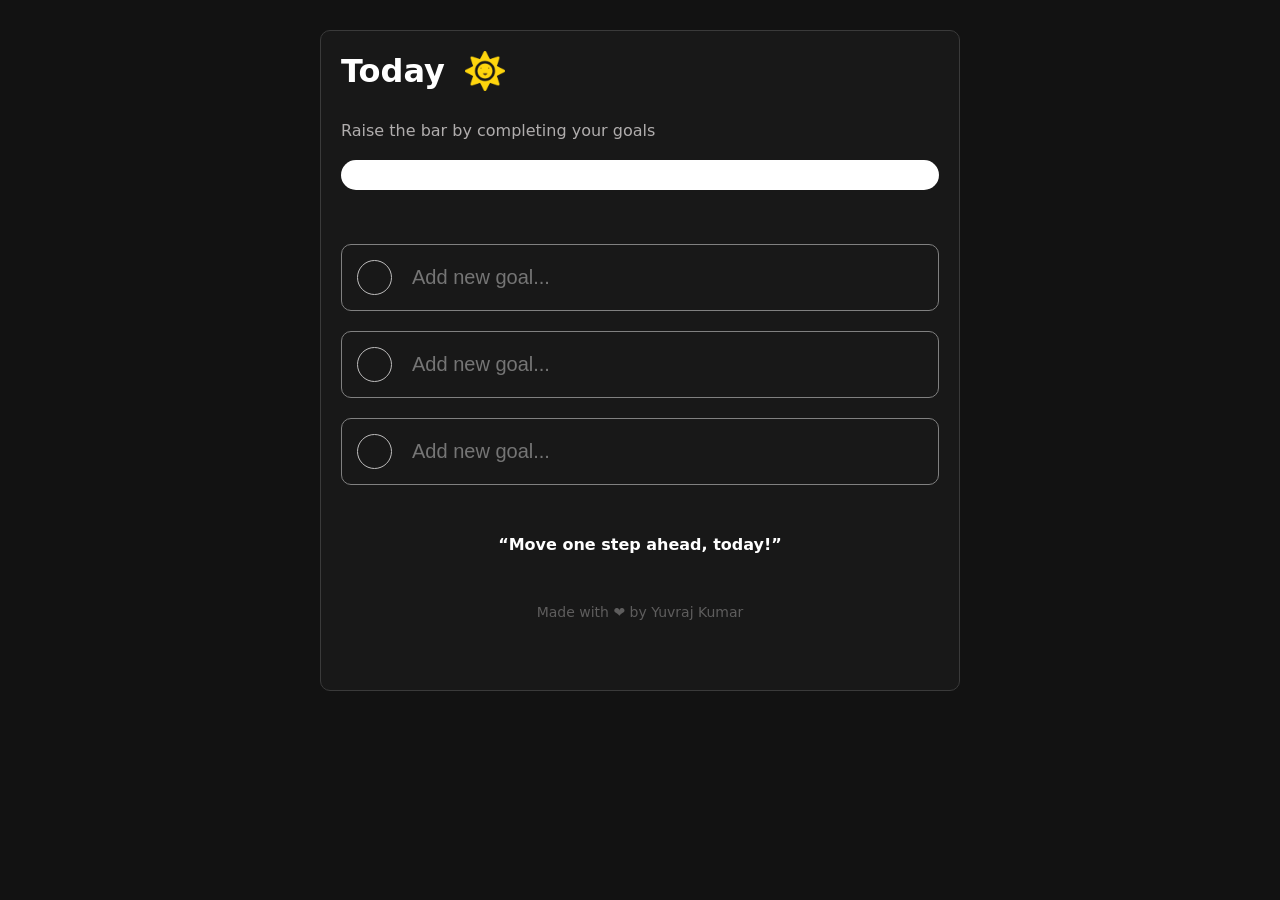
<file: PROJECTS/FOCUS_ON_TODAY/index.html>
<!DOCTYPE html>
<html lang="en">
<head>
    <meta charset="UTF-8">
    <meta name="viewport" content="width=device-width, initial-scale=1.0">
    <title>FOCUS ON TODAY</title>
    <link rel="stylesheet" href="style.css">
</head>
<body>
    <!-- CONTAINER SECTION -->
    <div id="main-container">

        <!-- LOGO SECTION -->
        <div id="logo-container">
            <h1 id="logo-heading">Today</h1>
            <img src="Sun.png" alt="Sun Icon" id="logo-image">
        </div>
        
        <!-- PROGRESS BAR SECTION -->
        <div id="progress-bar-container">
            <p id="progress-title"></p>
            <div id="progress-bar">
                <div id="progress-width">
                    <p class="progresstext"><span id="progresscount">0</span>/3 Completed</p>
                </div>
            </div>
        </div>

        <!-- TASK SECTION -->
        <div id="task-container">
            <p id="empty-submit-error-message" class="hidden">
                Please set all the 3 goals!
            </p>

            <div class="task">
                <div class="checkbox" id="first-checkbox"></div>
                <!-- <p class="content">Lorem ipsum dolor sit amet.</p> -->
                <input type="text" class="content" id="first-task" placeholder="Add new goal..." autofocus>
            </div>
            <div class="task">
                <div class="checkbox" id="second-checkbox"></div>
                <!-- <p class="content">Lorem ipsum dolor sit amet.</p> -->
                <input type="text" class="content" id="second-task" placeholder="Add new goal...">
            </div>
            <div class="task">
                <div class="checkbox" id="third-checkbox"></div>
                <!-- <p class="content">Lorem ipsum dolor sit amet.</p> -->
                <input type="text" class="content" id="third-task" placeholder="Add new goal...">
            </div>
        </div>

        <!-- MESSAGE SECTION -->
        <div id="message-container">
            <p id="message">“Move one step ahead, today!”</p>
        </div>

        <!-- CREATED BY SECTION -->
        <div id="owner-container">
            <p>Made with  ❤️ by Yuvraj Kumar</p>
        </div>

    </div>

    <!-- <script src="app.js"></script> -->
    <script src="app.js"></script>
</body>
</html>
</file>
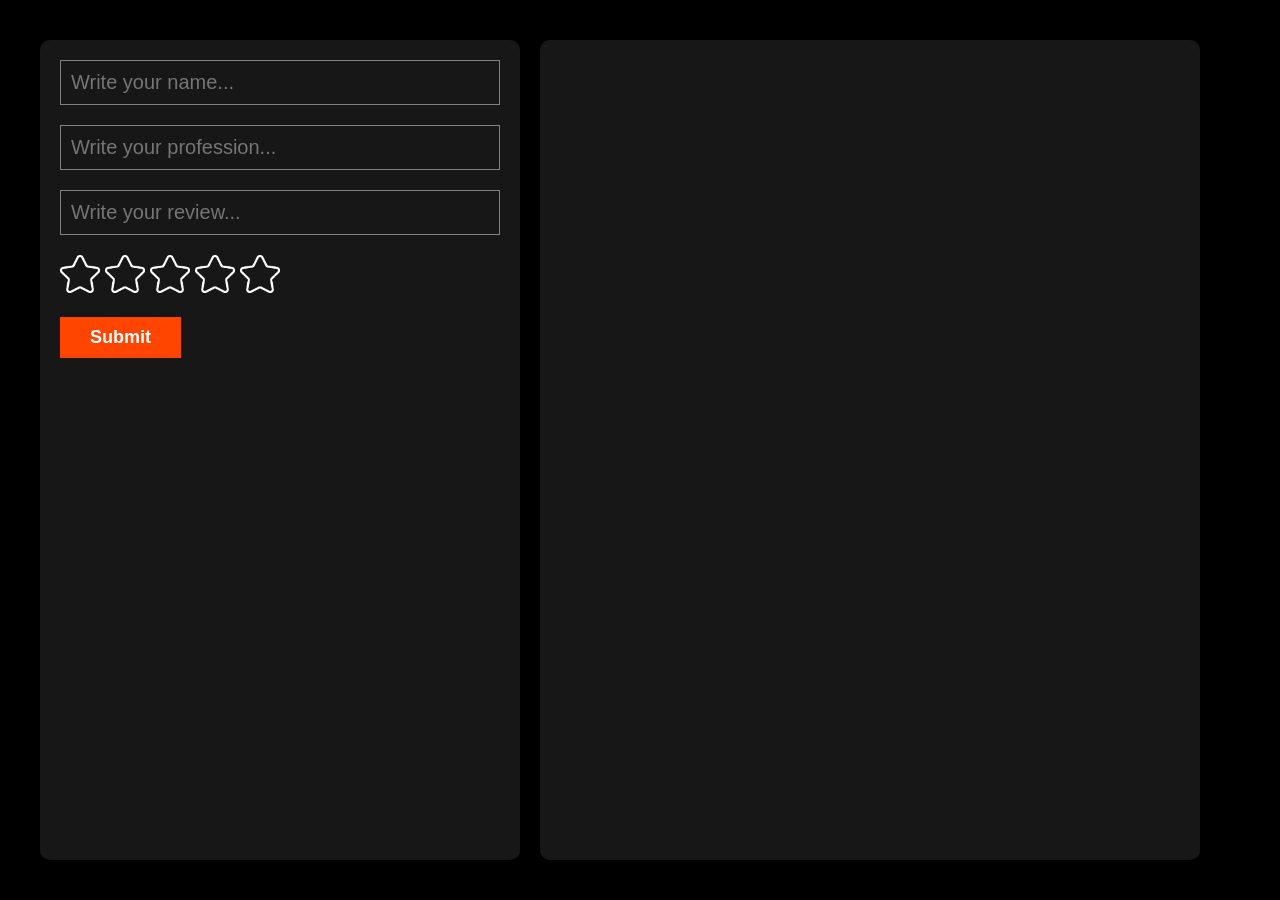
<file: PROJECTS/REVIEW_COLLECTOR/index.html>
<!DOCTYPE html>
<html lang="en">
<head>
    <meta charset="UTF-8">
    <meta name="viewport" content="width=device-width, initial-scale=1.0">
    <title>REVIEW COLLECTOR</title>
    <link rel="stylesheet" href="style.css">
</head>
<body>
    <div id="container">

        <!-- REVIEW INPUT SECTION -->
        <div id="review-input-container">

            <!-- REVIEW BOX -->
            <input type="text" id="username-box" placeholder="Write your name..." autofocus>
            
            <input type="text" id="profession-box" placeholder="Write your profession..." autofocus>
            
            <input type="text" id="review-box" placeholder="Write your review..." autofocus>
            

            <!-- RATING SECTION -->
            <div id="rating-container">
                <!-- rating 1 -->
                <div class="rating-box" id="1">
                    <img src="pending-star.png" alt="star-image">
                </div>

                <!-- rating 2 -->
                <div class="rating-box" id="2">
                    <img src="pending-star.png" alt="star-image">
                </div>

                <!-- rating 3 -->
                <div class="rating-box" id="3">
                    <img src="pending-star.png" alt="star-image">
                </div>

                <!-- rating 4 -->
                <div class="rating-box" id="4">
                    <img src="pending-star.png" alt="star-image">
                </div>

                <!-- rating 5 -->
                <div class="rating-box" id="5">
                    <img src="pending-star.png" alt="star-image">
                </div>
            </div>

            <!-- SUBMIT BUTTON -->
            <button id="submit-btn">Submit</button>

        </div>

        <!-- REVIEW RESULT SECTION -->
        <ul id="review-result-container"></ul>

    </div>

    <script src="app.js"></script>
</body>
</html>
</file>
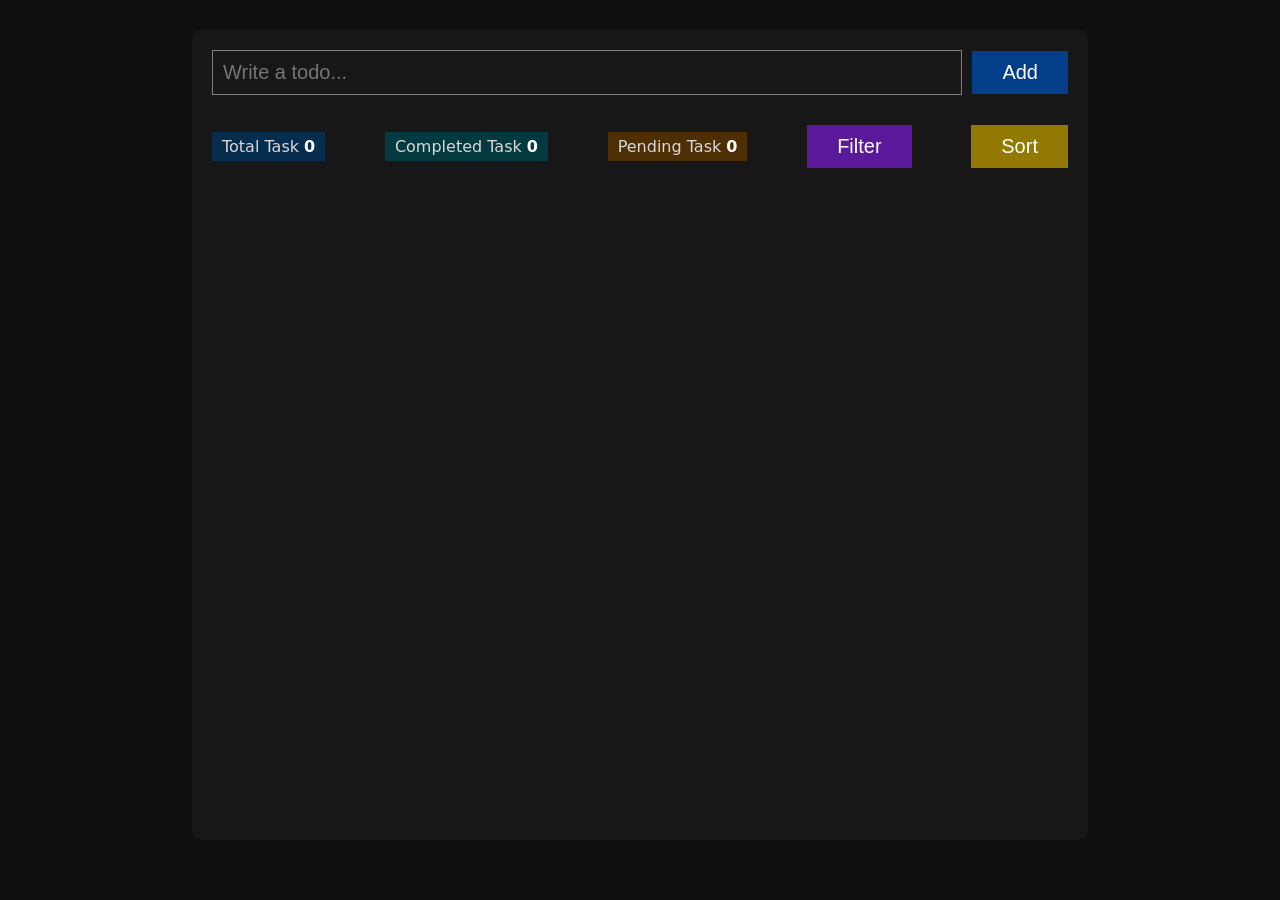
<file: PROJECTS/TODO_APP/index.html>
<!DOCTYPE html>
<html lang="en">

<head>
    <meta charset="UTF-8">
    <meta name="viewport" content="width=device-width, initial-scale=1.0">
    <title>TODO APP</title>
    <link rel="stylesheet" href="style.css">
</head>

<body>
    <!-- TODO CONTAINER -->
    <div id="main-container">
        <!-- TASK INPUT SECTION -->
        <div id="task-input-container">
            <input type="text" id="input-box" placeholder="Write a todo..." aria-label="Add new task" autofocus>
            <button id="add-btn" class="btn">Add</button>
        </div>

        <!-- TASK CONTROLS SECTION -->
        <div id="task-controls-container">
            <div class="task-control task-control-1">
                Total Task <span id="total-task">0</span>
            </div>
            <div class="task-control task-control-2">
                Completed Task <span id="completed-task">0</span>
            </div>
            <div class="task-control task-control-3">
                Pending Task <span id="pending-task">0</span>
            </div>
            <!-- FILTER SECTION -->
            <div class="filter-container">
                <button id="filter-btn" class="btn">Filter</button>

                <!-- filter options -->
                <div id="filter-options" class="hide-filter-options">

                    <!-- option 1 -->
                    <label>
                        <input type="checkbox" id="filter-completed-item">
                        Completed
                    </label>

                    <!-- option 2 -->
                    <label>
                        <input type="checkbox" id="filter-pending-item">
                        Pending
                    </label>

                </div>
            </div>

            <!-- SORT SECTION -->
            <div class="sort-container">
                <button id="sort-btn" class="btn">Sort</button>
                
                <!-- sort options -->
                <div id="sort-options" class="hide-sort-options">

                    <!-- option 1 -->
                    <label>
                        <input type="checkbox" id="sort-ascending-order">
                        Ascending
                    </label>

                    <!-- option 2 -->
                    <label>
                        <input type="checkbox" id="sort-descending-order">
                        Descending
                    </label>

                </div>
            </div>
        </div>

        <!-- TASK SECTION -->
        <ul id="task-list"></ul>
    </div>

    <script src="app.js"></script>
</body>

</html>
</file>
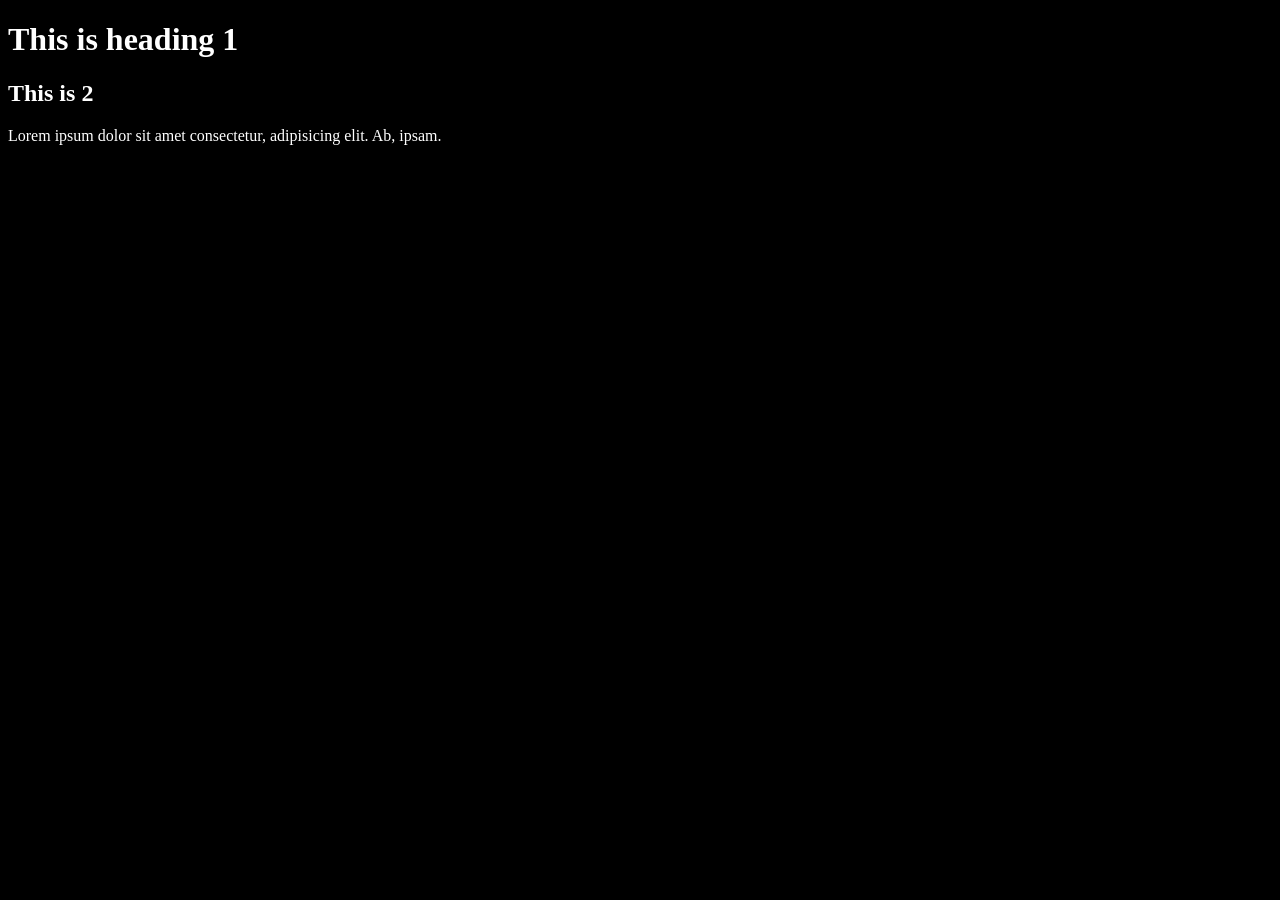
<file: 03_week/dom_manipulation/change_html_content.html>
<!DOCTYPE html>
<html lang="en">
<head>
    <meta charset="UTF-8">
    <meta name="viewport" content="width=device-width, initial-scale=1.0">
    <title>Document</title>
</head>
<body style="background-color: #000; color: #fff;">
    <h1 id="heading-1">This is heading 1</h1>
    <div class="container">
        <h2>This is<span style="display: none;">heading</span> 2</h2>
        <p>Lorem ipsum dolor sit amet consectetur, adipisicing elit. Ab, ipsam.</p>
    </div>

    <script src="change_html_content.js"></script>
</body>
</html>
</file>
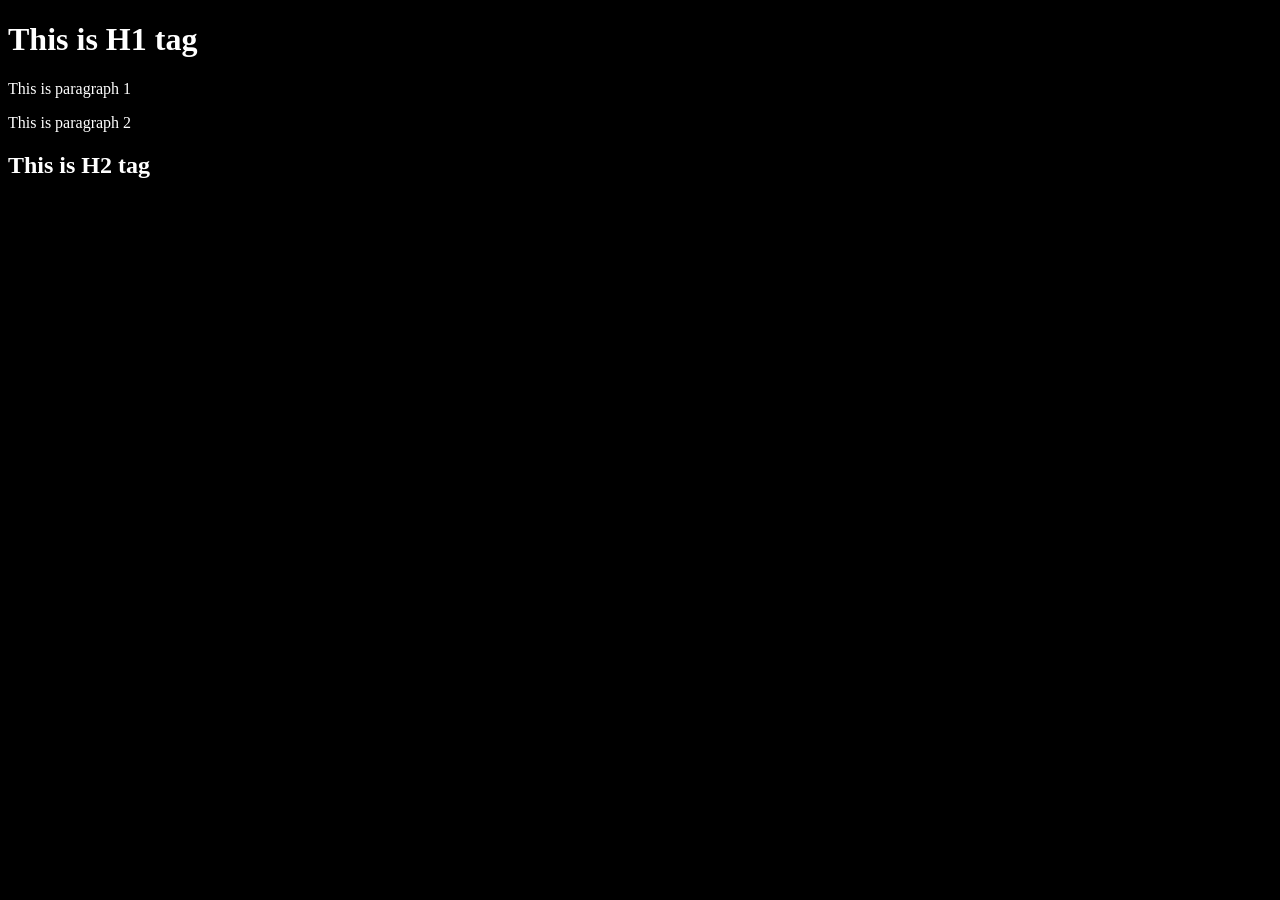
<file: 03_week/dom_manipulation/selection.html>
<!DOCTYPE html>
<html lang="en">
<head>
    <meta charset="UTF-8">
    <meta name="viewport" content="width=device-width, initial-scale=1.0">
    <title>Document</title>
</head>
<body style="background-color: black; color: #fff;">
    <h1 id="heading-1">This is H1 tag</h1>
    <p class="para">This is paragraph 1</p>
    <p class="para">This is paragraph 2</p>
    <h2 id="heading-2">This is H2 tag</h2>

    <script src="selection_html.js"></script>
</body>
</html>
</file>
<file: PROJECTS/FOCUS_ON_TODAY/style.css>
* {
    margin: 0;
    padding: 0;
    box-sizing: border-box;
}

body {
    background-color: #121212;
    color: #fff;
    font-family: system-ui, -apple-system, BlinkMacSystemFont, 'Segoe UI', Roboto, Oxygen, Ubuntu, Cantarell, 'Open Sans', 'Helvetica Neue', sans-serif;
}

/* <!-- CONTAINER SECTION --> */
#main-container {
    width: 50vw;
    border: 1px solid #3a3a3a;
    background-color: #181818;
    padding: 20px;
    border-radius: 10px;
    margin: 30px auto 0px;
}

#logo-container {
    display: flex;
    align-items: center;
    gap: 20px;
}

#logo-image {
    width: 40px;
    height: 40px;
}

/* <!-- PROGRESS BAR SECTION --> */
#progress-bar-container{
    margin: 30px 0 15px 0;
}

#progress-title {
    color: #b0adad;
}

#progress-bar {
    width: 100%;
    height: 30px;
    background-color: #fff;
    border-radius: 20px;
    margin-top: 20px;
}

#progress-width {
    width: 0%;
    height: 30px;
    background-color: #04a40e;
    border-radius: 20px;
    display: flex;
    align-items: center;
    /* padding-left: 20px; */
}

#progress-width p {
    margin: 20px;
    position: absolute;
}

/* <!-- TASK SECTION --> */
/* #task-container {
    
} */

#empty-submit-error-message {
    color: rgb(255, 98, 0);
    letter-spacing: 1px;
}


.task {
    padding: 15px;
    border: 1px solid gray;
    border-radius: 10px;
    display: flex;
    align-items: center;
    gap: 20px;
    margin: 20px 0;
}

.checkbox {
    width: 35px;
    height: 35px;
    border-radius: 50%;
    border: 1px solid #bebdbd;
    font-size: 30px;
    display: flex;
    justify-content: center;
    align-items: center;
    cursor: pointer;
}

.content {
    font-size: 20px;
    flex-grow: 1;
    background-color: transparent;
    border: none;
    outline: none;
    color: #fff;
}

/* <!-- MESSAGE SECTION --> */
#message-container {
    text-align: center;
    margin: 50px 0 50px 0;
    font-weight: bold;
    font-size: 16px;
}

/* <!-- CREATED BY SECTION --> */
#owner-container {
    text-align: center;
    margin: 50px 0;
    font-size: 14px;
    color: #5e5d5d;
}


/* DYNAMIC CSS */
.toggle {
    background-color: #04a40e;
    border: none;
}

.taskcomplete {
    text-decoration: line-through;
    color: #04a40e;
}

.hidden {
    visibility: hidden;
}

.progresstext {
    display: none;
}
</file>
<file: PROJECTS/REVIEW_COLLECTOR/style.css>
* {
    margin: 0;
    padding: 0;
    box-sizing: border-box;
}

body, html {
    background-color: #000;
    color: #fff;
    font-family: system-ui, -apple-system, BlinkMacSystemFont, 'Segoe UI', Roboto, Oxygen, Ubuntu, Cantarell, 'Open Sans', 'Helvetica Neue', sans-serif;
    height: 100%;
}

/* CONTAINER */
#container {
    height:100%;
    display: flex;
    gap: 20px;
    padding: 40px;
}

/* REVIEW INPUT SECTION */
#review-input-container {
    border-radius: 10px;
    width: 40%;
    height: 100%;
    background-color: #171717;
    padding: 20px;
}

#username-box {
    padding: 10px;
    font-size: 20px;
    width: 100%;
    outline: none;
    background-color: transparent;
    border: 1px solid grey;
    color: #fff;
}

#profession-box {
    padding: 10px;
    font-size: 20px;
    width: 100%;
    outline: none;
    background-color: transparent;
    border: 1px solid grey;
    color: #fff;
    margin-top: 20px;
}

#review-box {
    padding: 10px;
    font-size: 20px;
    width: 100%;
    outline: none;
    background-color: transparent;
    border: 1px solid grey;
    color: #fff;
    margin-top: 20px;
}

#rating-container {
    margin: 20px 0;
    display: flex;
    gap: 5px;
    width: fit-content;
}

/* .rating-box {} */

.rating-box img {
    width: 40px;
}

#submit-btn {
    padding: 10px 30px;
    font-size: 18px;
    font-weight: 600;
    background-color: orangered;
    border: none;
    color: #fff;
}

/* REVIEW RESULT SECTION */
#review-result-container {
    border-radius: 10px;
    width: 55%;
    height: 100%;
    background-color: #171717;
    list-style: none;
    padding: 20px;
    display: flex;
    flex-direction: column;
    gap: 20px;
    overflow-y: scroll;
    scrollbar-width: none;
}

.review-box {
    border: 1px solid rgb(69, 68, 68);
    border-radius: 10px;
    background-color: #000;
    padding: 20px;

}

.topbar {
    display: flex;
    justify-content: space-between;

}

.user-details-container {
    display: flex;
    gap: 15px;
}

.profile-img {
    width: 60px;
    border-radius: 50%;
    border: 1px solid #e5e4e4;
}

.user-detail {
    display: flex;
    flex-direction: column;
    gap: 6px;
}

.user-name {
    font-weight: 600;
    color: #f9f9f9;
    text-transform: capitalize;
    font-size: 17px;
}

.user-profession {
    color: #bbbbbb;
    font-size: 14px;
}

.rating-date-container {
    display: flex;
    flex-direction: column;
    gap: 10px;
}

.rating-result-box {
    display: flex;
    gap: 5px;
}

.rating-result-box img {
    width: 16px;
}

.post-time {
    font-size: 14px;
    text-align: center;
    color: #c7c7c7;
}

.review {
    font-size: 18px;
    margin-top: 15px;
    text-align: justify;
    line-height: 1.5;
    color: #f9f9f9;
}
</file>
<file: PROJECTS/TODO_APP/style.css>
* {
    margin: 0;
    padding: 0;
    box-sizing: border-box;
}

body {
    background-color: #101010;
    font-family: system-ui, -apple-system, BlinkMacSystemFont, 'Segoe UI', Roboto, Oxygen, Ubuntu, Cantarell, 'Open Sans', 'Helvetica Neue', sans-serif;
    color: #fff;
    height: 100vh;
    padding: 30px 0;
}

/* MAIN CONTAINER */
#main-container {
    margin: 0px auto;
    background-color: #171717;
    width: 70%;
    height: 90vh;
    padding: 20px;
    border-radius: 10px;
}

/* TASK INPUT CONTAINER */
#task-input-container {
    display: flex;
    align-items: center;
    gap: 10px;
}

#input-box {
    outline: none;
    padding: 10px;
    background-color: transparent;
    border: 1px solid grey;
    font-size: 20px;
    color: #fff;
    flex-grow: 1;
}

.btn {
    padding: 10px 30px;
    font-size: 20px;
    border: none;
    cursor: pointer;
    color: #fff;
}

#add-btn {
    background-color: #023e8a;
    transition: all 0.1s ease-in;
}

#add-btn:hover {
    background-color: #0249a7;
}

/* TASK CONTROLS SECTION */
#task-controls-container {
    margin: 30px 0 100px 0;
    display: flex;
    justify-content: space-between;
    align-items: center;
    gap: 15px;
}

.task-control {
    color: #dad8d8;
    padding: 5px 10px;
}

.task-control-1 {
    background-color: #062d4d;
}

.task-control-2 {
    background-color: #033a3f;
}

.task-control-3 {
    background-color: #4e2f05;
}

#total-task {
    color: #fff;
    font-weight: 600;
}

#completed-task {
    color: #fff;
    font-weight: 600;
}

#pending-task {
    color: #fff;
    font-weight: 600;
}

.filter-container {
    position: relative;
}

#filter-options {
    position: absolute;
    top: 50px;
}

#filter-btn {
    background-color: #5a189a;
    transition: all 0.1s ease-in;
}

#filter-btn:hover {
    background-color: #6a1db7;
}

#filter-options {
    /* background-color: #424141; */
    width: 105px;
    display: flex;
    flex-direction: column;
    gap: 10px;
}

#sort-btn {
    background-color: #917904;
    transition: all 0.1s ease-in;
}

#sort-btn:hover {
    background-color: #b19505;
}

#sort-options {
    /* background-color: #414141; */
    width: 105px;
    display: flex;
    flex-direction: column;
    gap: 10px;
}

.sort-container {
    position: relative;
}
#sort-options {
    /* visibility: hidden; */
    position: absolute;
    top: 50px;
}

/* TASK SECTION */
#task-list {
    display: flex;
    flex-direction: column;
    gap: 20px;
    overflow-y: scroll;
    height: 65%;
    scrollbar-width: none;
}

.task-item {
    border: 1px solid #272727;
    background-color: #1d1c1c;
    padding: 10px;
    display: flex;
    align-items: center;
    gap: 10px;
}

.task-checkbox {
    width: 40px;
    min-width: 40px;
    height: 40px;
}

.task-text {
    flex-grow: 1;
    font-size: 20px;
}

.edit-btn {
    background-color: #386641;
    transition: all 0.1s ease-in;
}

.edit-btn:hover {
    background-color: #478152;
}

.delete-btn {
    background-color: #a61f1f;
    transition: all 0.1s ease-in;
}

.delete-btn:hover {
    background-color: #c02626;
}

/* DYNAMIC CSS */
.line-through {
    text-decoration: line-through;
}

.hide-filter-options {
    visibility: hidden;
}

.hide-sort-options {
    visibility: hidden;
}
</file>
